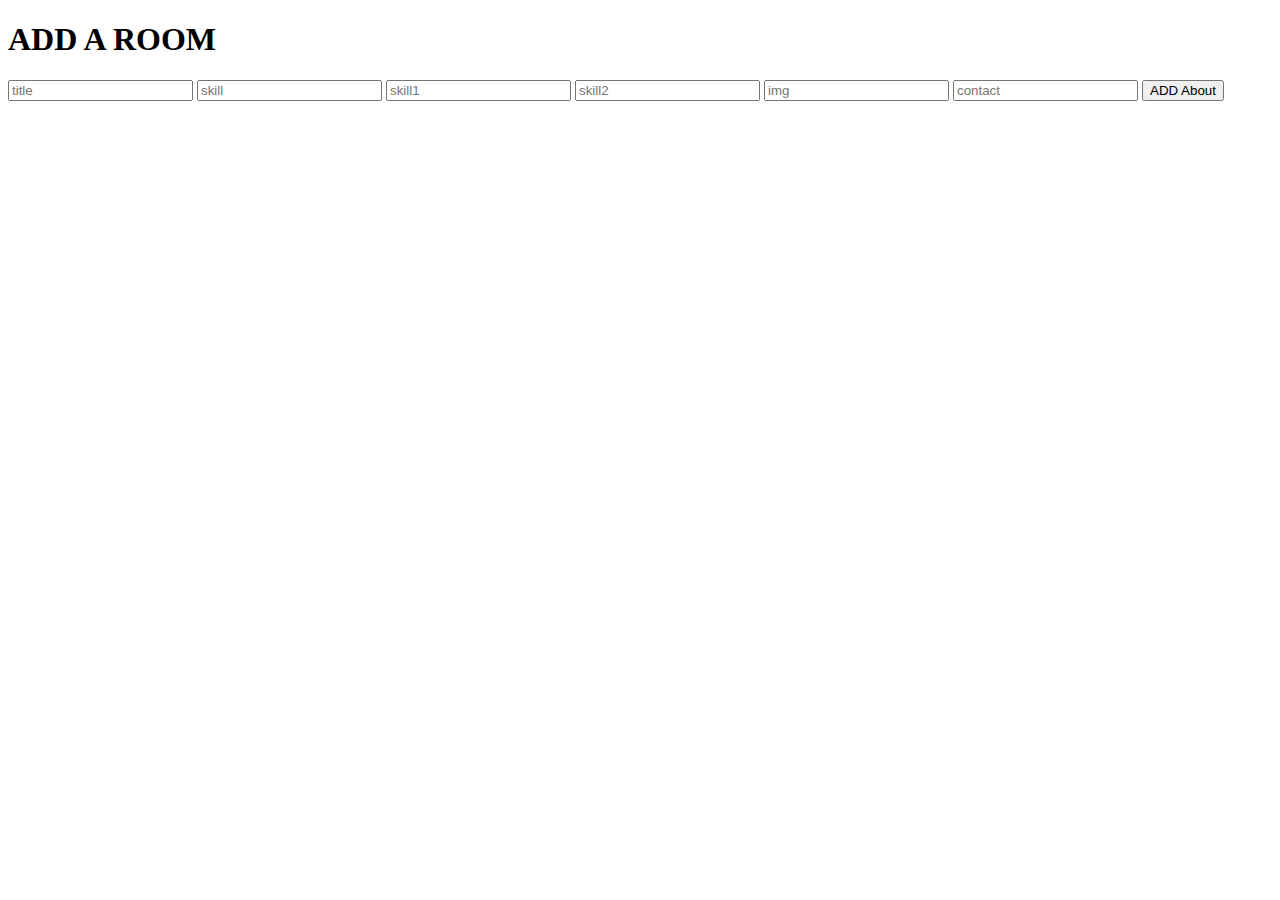
<file: addabout.html>
<!DOCTYPE html>
<html lang="en">
<head>
    <meta charset="UTF-8">
    <meta name="viewport" content="width=device-width, initial-scale=1.0">
    <title>Document</title>
</head>
<body>
    <section class="contact">

        <h1>ADD A ROOM</h1>
        <form id="addabout-Form" onsubmit="event.preventDefault();addabout()" class="contact-form" >
      
          <input for="title" name="title" class="contact-form-text"  placeholder="title">
      
          <input for="skill" name="skill" class="contact-form-text" placeholder="skill">
    
          <input for="skill1" name="skill1" class="contact-form-text" placeholder="skill1">
    
          <input for="skill2" name="skill2" class="contact-form-text" placeholder="skill2">
      
          <input for="img" name="img" class="contact-form-text" placeholder="img">

          <input for="contact" name="contact" class="contact-form-text" placeholder="contact">
      
          <button  type="submit" class="contact-form-btn" value="send" > ADD About</button>
      
        </form>
    
          </section>
          <script src="scripts/about.js"></script>
</body>
</html>
</file>
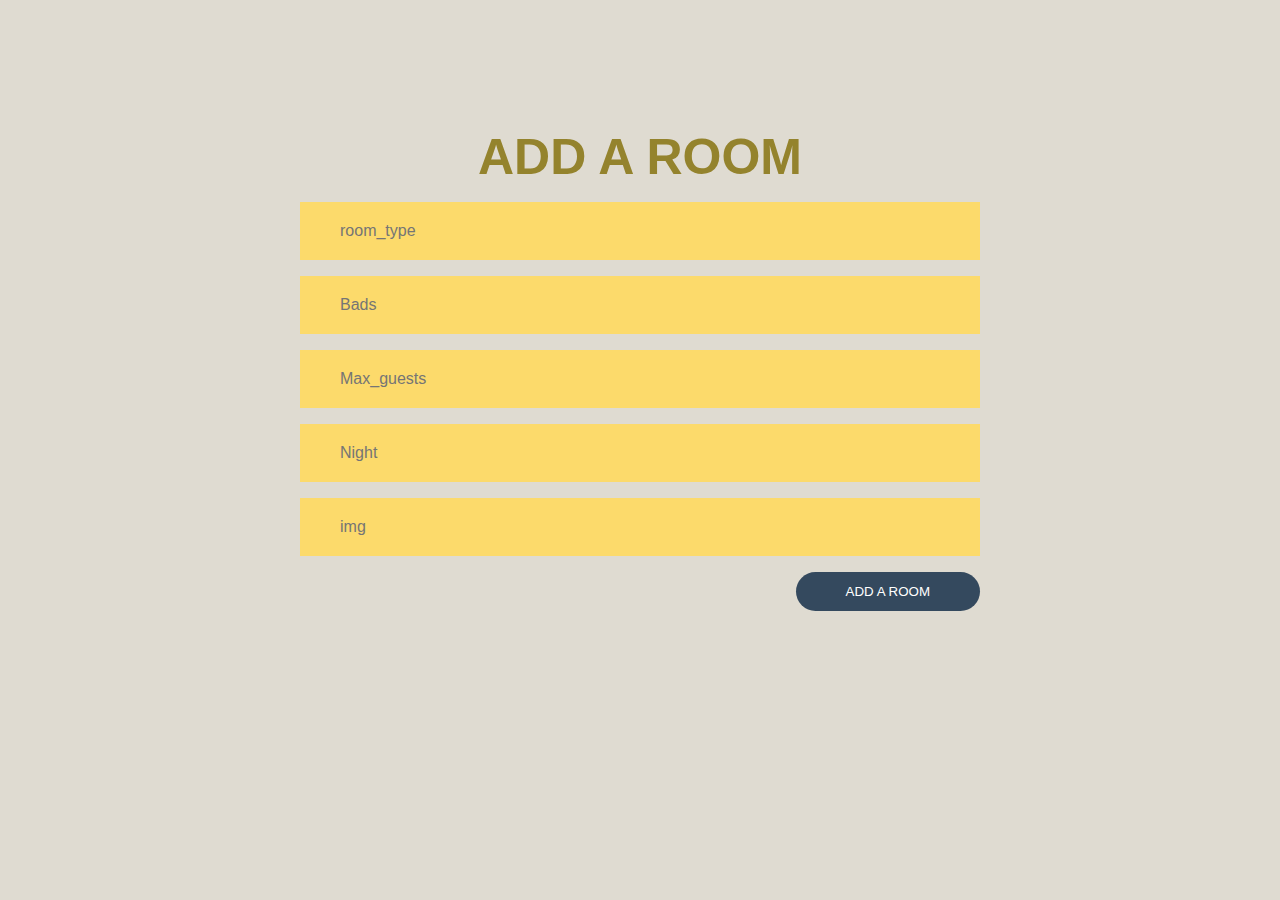
<file: addRoom.html>
<!DOCTYPE html>
    <html lang="en">
    <head>
        <meta charset="UTF-8">
        <meta name="viewport" content="width=device-width, initial-scale=1.0">
        <title>Document</title>
        <link rel="stylesheet" href="styles/booking.css">

    </head>
    <body>
        
    <section class="contact">

        <h1>ADD A ROOM</h1>
        <div id="contact" class="border"></div>
        <form id="addRoom-Form" onsubmit="event.preventDefault();addroom()" class="contact-form" >
      
          <input for="room_type" name="room_type" class="contact-form-text"  placeholder="room_type">
      
          <input for="Bads" name="Bads" class="contact-form-text" placeholder="Bads">
    
          <input for="Max_guests" name="Max_guests" class="contact-form-text" placeholder="Max_guests">
    
          <input for="Night" name="Night" class="contact-form-text" placeholder="Night">
      
          <input for="img" name="img" class="contact-form-text" placeholder="img">
      
          <button  type="submit" class="contact-form-btn" value="send" > ADD A ROOM</button>
      
        </form>
    
          </section>
          <script src="scripts/addRoom.js"></script>
    </body>
    </html>
</file>
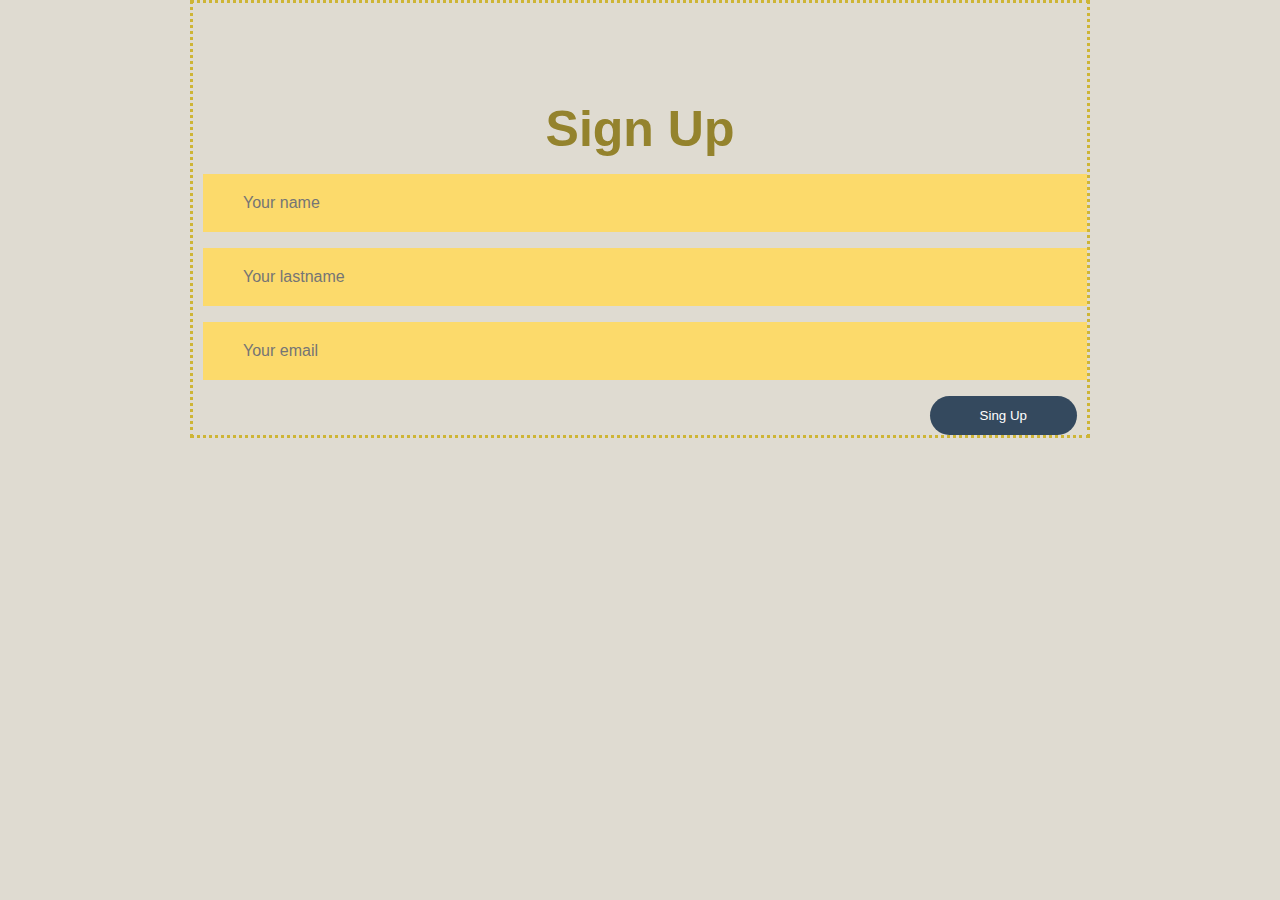
<file: admin.html>
<!DOCTYPE html>
<html lang="en">
<head>
    <meta charset="UTF-8">
    <meta name="viewport" content="width=device-width, initial-scale=1.0">
    <title>Document</title>
    <link rel="stylesheet" href="styles/sign.css">
</head>
<body>
    
    <div id="contact" class="border"></div>
    <form id="admin-Form" onsubmit="event.preventDefault();admin()" class="contact-form" >
        <h1>Sign Up</h1>
  
      <input for="firstname" name="firstname"   type="text" class="contact-form-text"  placeholder="Your name">
  
      <input for="lastname" name="lastname"  type="text"  class="contact-form-text" placeholder="Your lastname">
  
      <input for="email" name="email" type="email" class="contact-form-text" placeholder="Your email">
  
      <button type="submit" class="contact-form-btn" value="send"> Sing Up</button> 
  
    </form>
<script src="scripts/admin.js"></script>
</body>
</html>
</file>
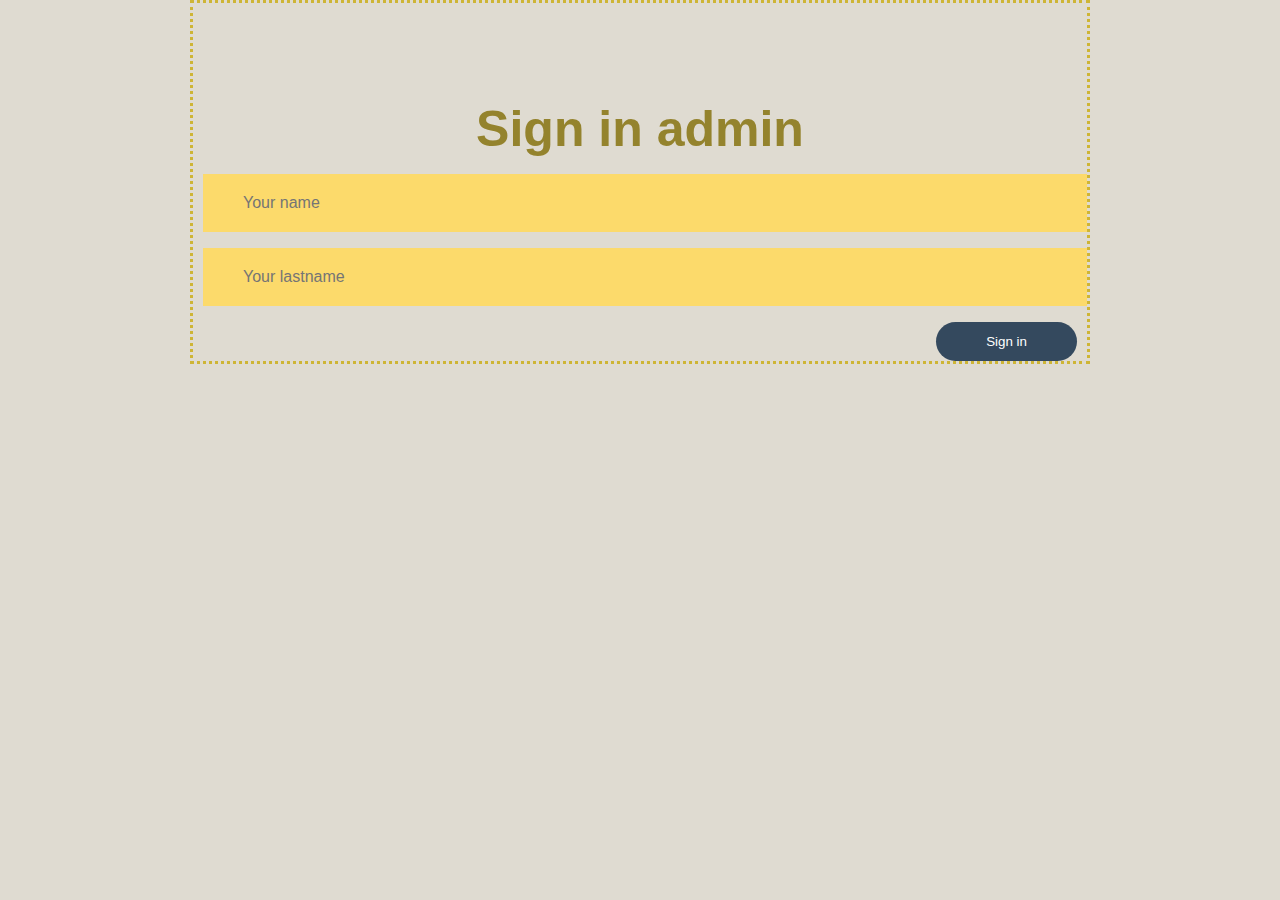
<file: admin_login.html>
<!DOCTYPE html>
<html lang="en">
<head>
    <meta charset="UTF-8">
    <meta name="viewport" content="width=device-width, initial-scale=1.0">
    <title>Document</title>
    <link rel="stylesheet" href="styles/sign.css">
</head>
<body>
    
    <div id="contact" class="border"></div>
    <form id="admin" onsubmit="event.preventDefault();logadmin()" class="contact-form" >
        <h1>Sign in admin</h1>
  
      <input for="firstname" name="firstname"   type="text" class="contact-form-text"  placeholder="Your name">
  
      <input for="lastname" name="lastname"  type="text"  class="contact-form-text" placeholder="Your lastname">
  
      <button type="submit" class="contact-form-btn" value="send"> Sign in</button> 
  
    </form>
<script src="scripts/sign_in.js"></script>
</body>
</html>
</file>
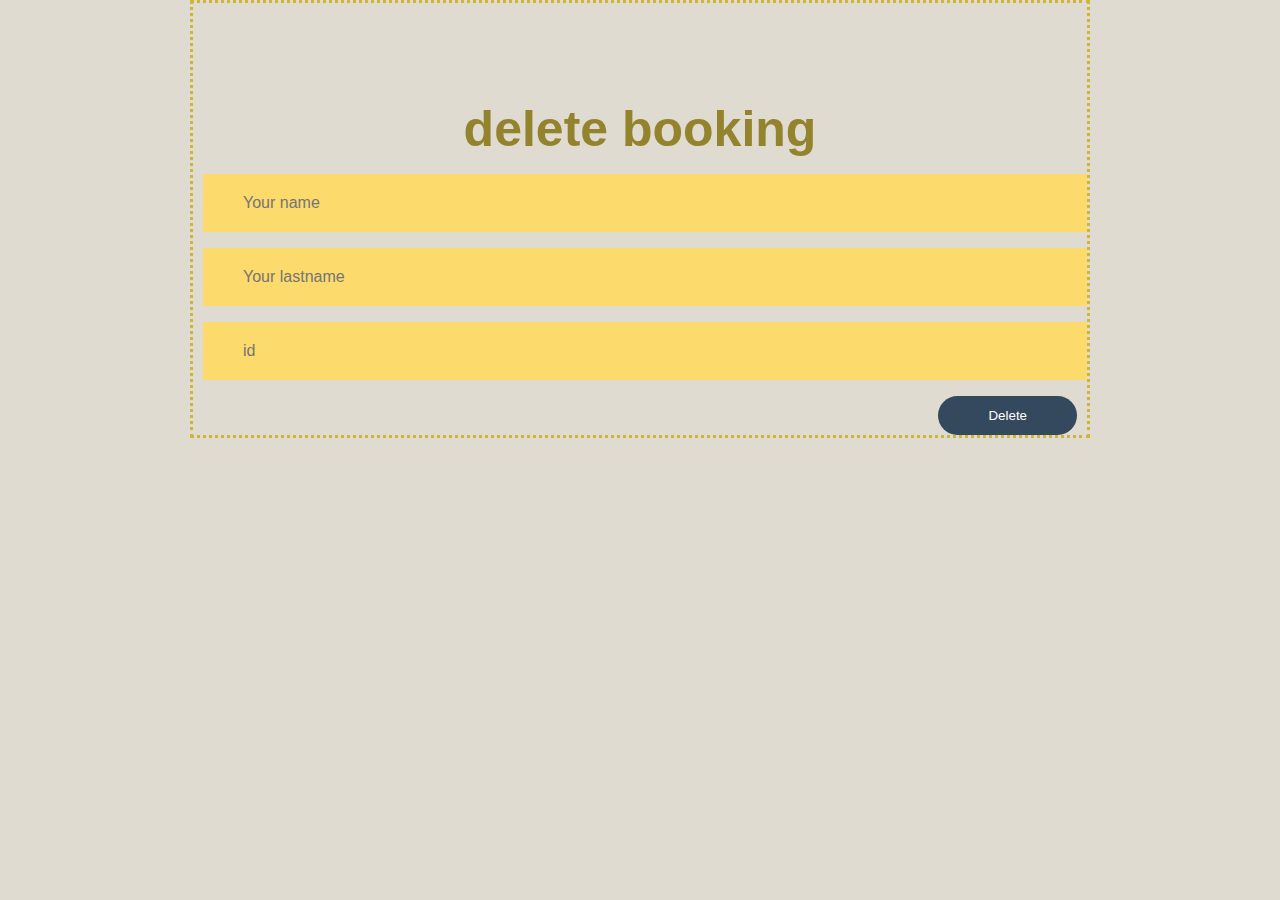
<file: delete_booking.html>
<!DOCTYPE html>
<html lang="en">
<head>
    <meta charset="UTF-8">
    <meta name="viewport" content="width=device-width, initial-scale=1.0">
    <title>Document</title>
    <link rel="stylesheet" href="styles/sign.css">
</head>
<body>
    <section class="register">

        <form id="delete-Form" onsubmit="event.preventDefault();cancel()" class="contact-form" >
    
        <h1>delete booking</h1>
      
          <input for="firstname" name="firstname"   type="text" class="contact-form-text"  placeholder="Your name">
      
          <input for="lastname" name="lastname"  type="text"  class="contact-form-text" placeholder="Your lastname">
      
          <input for="booking_id" name="booking_id" type="text" class="contact-form-text" placeholder="id">
      
          <button type="submit" class="contact-form-btn" value="send"> Delete</button> <br>
      
        </form>
    </section>

<script src="scripts/register.js"></script>
</body>
</html>
</file>
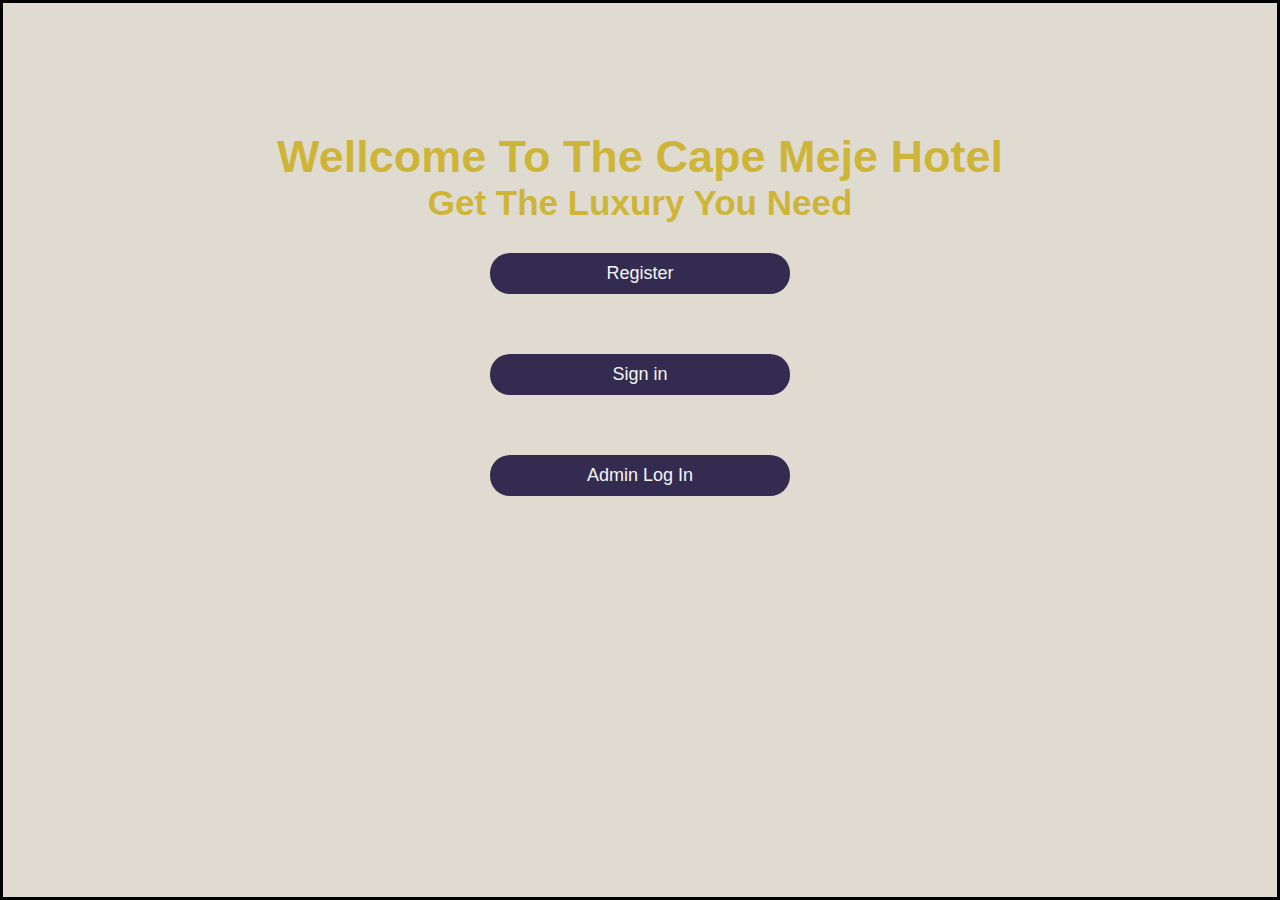
<file: landing.html>
<!DOCTYPE html>
<html lang="en">
<head>
    <meta charset="UTF-8">
    <meta name="viewport" content="width=device-width, initial-scale=1.0">
    <title>Document</title>
    <link rel="stylesheet" href="styles/sign.css">
</head>
<body>


    <div class="landing">
        <h1>Wellcome To The Cape Meje Hotel </h1>
        <h2>Get The Luxury You Need</h2>
    
        <a href="register.html">Register</a><br>
        <a href="signIN.html">Sign in</a><br>   
        <a href="admin_login.html"> Admin Log In</a>
    </div>
    
</body>
</html>
</file>
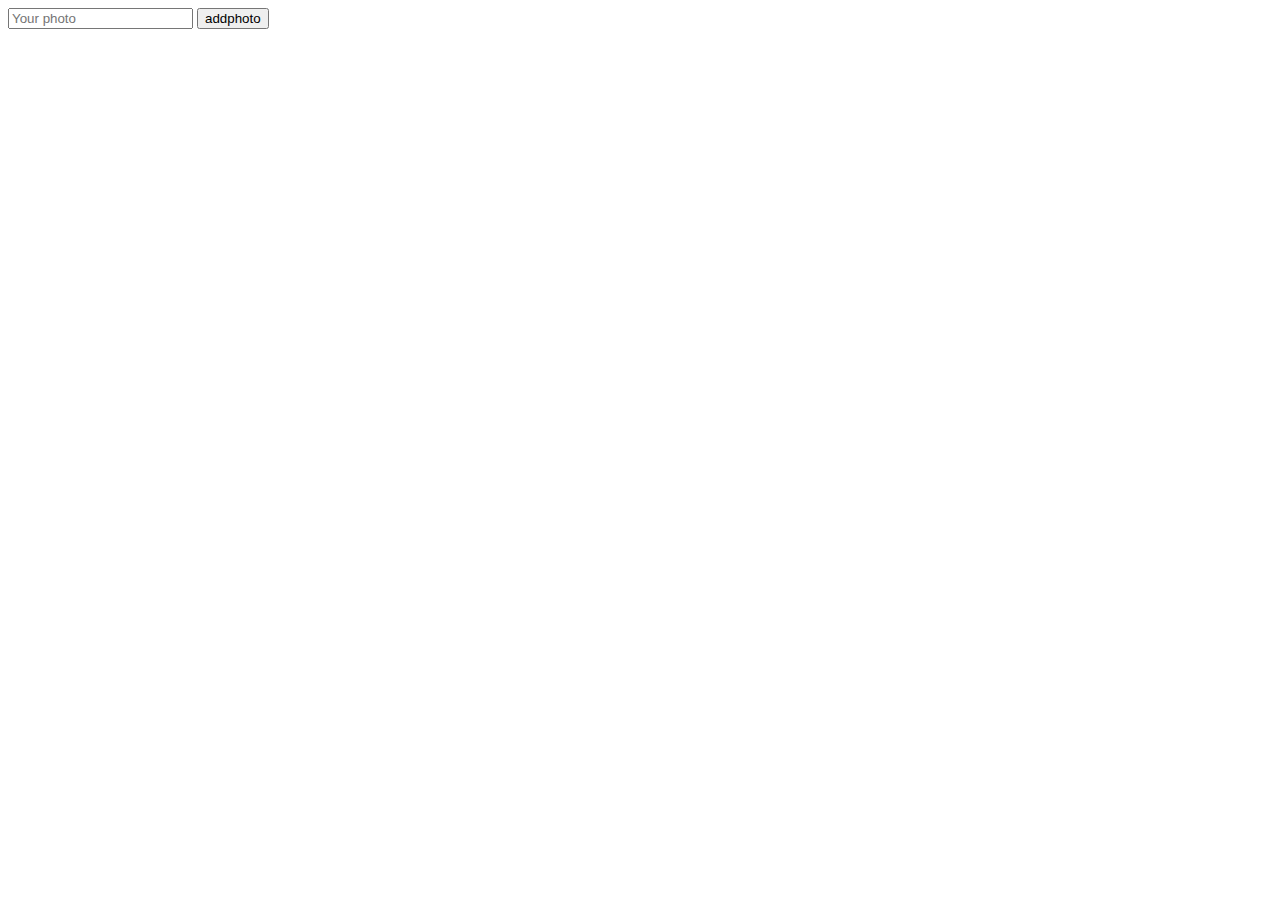
<file: photo.html>
<!DOCTYPE html>
<html lang="en">
<head>
    <meta charset="UTF-8">
    <meta name="viewport" content="width=device-width, initial-scale=1.0">
    <title>Document</title>
</head>
<body>
    <section>

        <form id="photo-Form" onsubmit="event.preventDefault();photo()" class="contact-form" >
    
      
          <input for="img" name="img"   type="text" class="contact-form-text"  placeholder="Your photo">
      
          <button type="submit" class="contact-form-btn" value="send"> addphoto</button>     
    
        </form>
    </section>
    <script src="scripts/addphoto.js"></script>
</body>
</html>
</file>
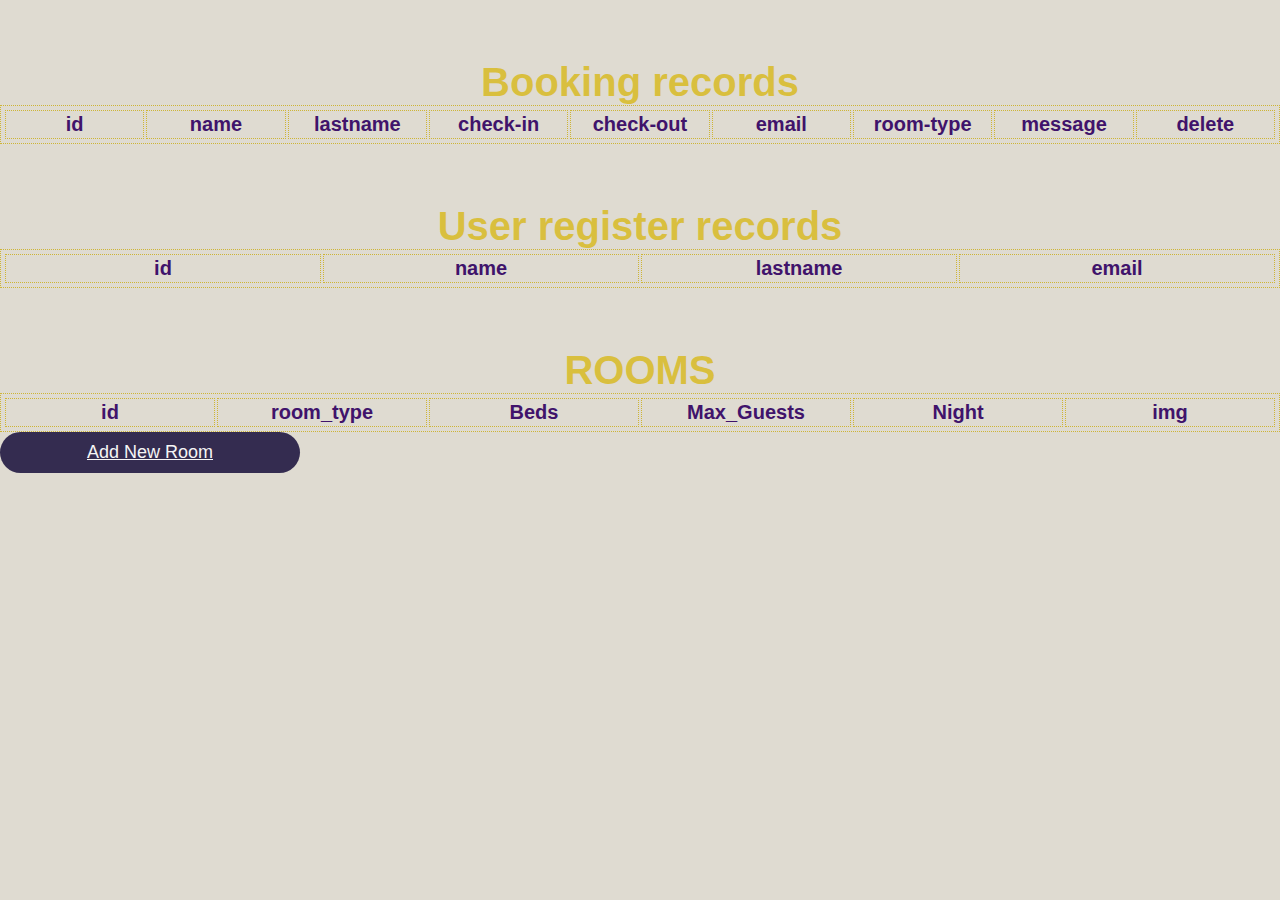
<file: records.html>
<!DOCTYPE html>
<html lang="en">
<head>
    <meta charset="UTF-8">
    <meta name="viewport" content="width=device-width, initial-scale=1.0">
    <title>Document</title>
    <link rel="stylesheet" href="styles/records.css">
</head>
<body>
    <section  >

        <div id="booking-records" >
            <h1>Booking records</h1>
            <table>
                <th>id</th>
                <th>name</th>
                <th>lastname</th>
                <th>check-in</th>
                <th>check-out</th>
                <th>email</th>
                <th>room-type</th>
                <th>message</th>
                <th>delete</th>
            </table>
        </div>

        <div id="user-records" >
            <h1> User register records</h1>
            <table>
                <th>id</th>
                <th>name</th>
                <th>lastname</th>
                <th>email</th>
            </table>
        </div>

        <div class="room-table" id="room-records" >
            <h1> ROOMS</h1>
            <table>
                <th>id</th>
                <th>room_type</th>
                <th>Beds</th>
                <th>Max_Guests</th>
                <th>Night</th>
                <th>img</th>
            </table>
        </div>

        <a href="addRoom.html">Add New Room</a>




    </section>
    

<script src="scripts/records.js"></script>
</body>
</html>
</file>
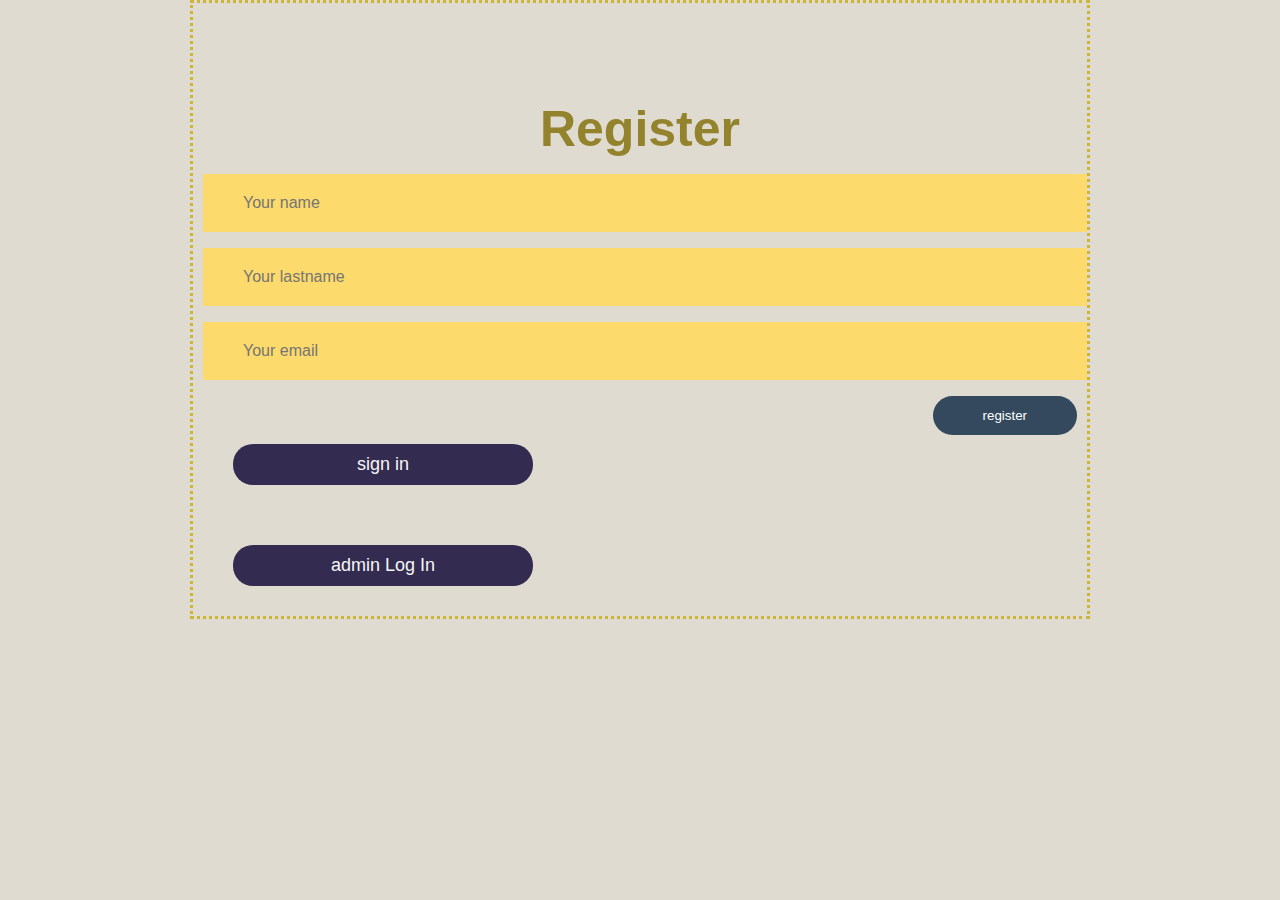
<file: register.html>
<!DOCTYPE html>
<html lang="en">
<head>
    <meta charset="UTF-8">
    <meta name="viewport" content="width=device-width, initial-scale=1.0">
    <title>Document</title>
    <link rel="stylesheet" href="styles/sign.css">
</head>
<body>
    <section class="register">

        <form id="register-Form" onsubmit="event.preventDefault();register()" class="contact-form" >
    
        <h1>Register</h1>
      
          <input for="firstname" name="firstname"   type="text" class="contact-form-text"  placeholder="Your name">
      
          <input for="lastname" name="lastname"  type="text"  class="contact-form-text" placeholder="Your lastname">
      
          <input for="email" name="email" type="email" class="contact-form-text" placeholder="Your email">
      
          <button type="submit" class="contact-form-btn" value="send"> register</button> <br>
          <a href="signIN.html">sign in</a>  <br>   <a href="admin_login.html"> admin Log In</a>
    
    
      
        </form>
    </section>

<script src="scripts/register.js"></script>
</body>
</html>
</file>
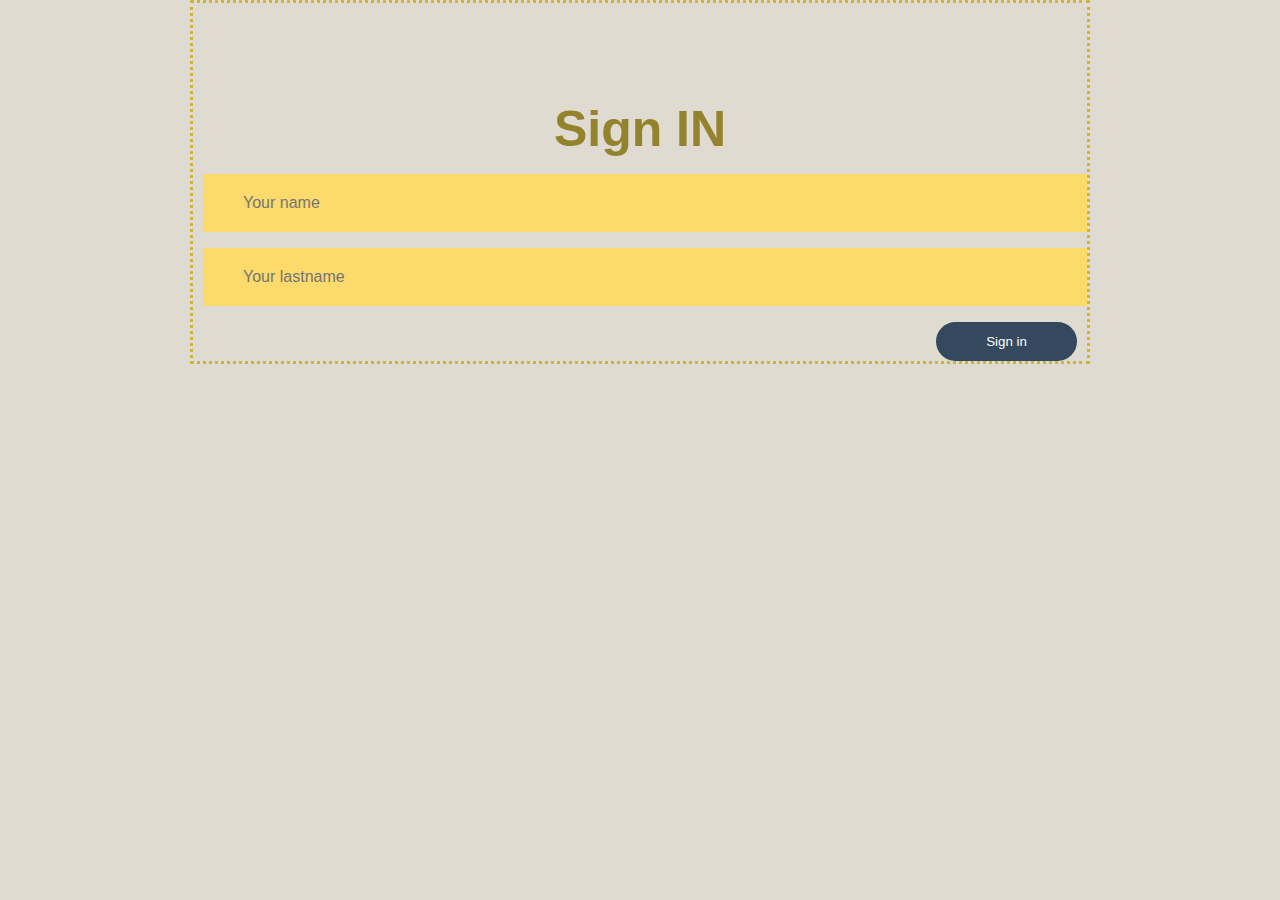
<file: signIN.html>
<!DOCTYPE html>
<html lang="en">
<head>
    <meta charset="UTF-8">
    <meta name="viewport" content="width=device-width, initial-scale=1.0">
    <title>Document</title>
    <link rel="stylesheet" href="styles/sign.css">

</head>
<body>
    <div id="contact" class="border"></div>
    <form id="log" onsubmit="event.preventDefault();login()" class="contact-form" >
        <h1>Sign IN</h1>
  
      <input for="firstname" name="firstname"   type="text" class="contact-form-text"  placeholder="Your name">
  
      <input for="lastname" name="lastname"  type="text"  class="contact-form-text" placeholder="Your lastname">
  
  
      <button type="submit" class="contact-form-btn" value="send"> Sign in</button> 
    </form>
    <script src="scripts/sign_in.js"></script>
</body>
</html>
</file>
<file: styles/booking.css>
*{
    margin: 0;
    padding: 0;
    box-sizing: border-box;
    font-family: 'Poppins',sans-serif;
  }

body{
    background:rgb(223, 219, 209);
}

.contact h1{
    text-align: center;
    padding-top: 10%;
    color: #806a01c9 ;
    font-size: 50px;

}

.contact-form{
    max-width: 700px;
    max-height: 800px;
    margin: auto;
    padding: 0 10px;
    overflow: hidden;
  }
  
  .contact-form-text{
    display: block;
    width: 100%;
    box-sizing: border-box;
    margin: 16px 0;
    border: 0;
    background-color:rgb(252, 218, 107);
    padding: 20px 40px;
    outline: none;
    color: rgb(138, 126, 129);
    transition: 0.5s;
    font-size: 16px;
  }
  .contact-form-text:focus{
    box-shadow: 0 0 10px 4px #34495e;
  }
  textarea.contact-form-text{
    resize: none;
    height: 130px;
  }
  .contact-form-btn{
    float: right;
    border: 0;
    background: #34495e;
    color: #fff;
    padding: 12px 50px;
    border-radius: 20px;
    cursor: pointer;
    transition: 0.5s;
  }
  .contact-form-btn:hover{
    background: rgb(204, 149, 9);
  }



  
  .select{
    display: block;
    width: 100%;
    box-sizing: border-box;
    margin: 16px 0;
    border: 0;
    background-color:rgb(252, 218, 107);
    padding: 20px 40px;
    outline: none;
    color:rgb(134, 126, 126);
    transition: 0.5s;
    font-size: 16px;
    
  }
  .select:focus{
    box-shadow: 0 0 10px 4px #34495e;
  }
</file>
<file: styles/sign.css>
*{
    margin: 0;
    padding: 0;
    box-sizing: border-box;
    font-family: 'Poppins',sans-serif;
  }

body{
    background:rgb(223, 219, 209);
}

.register{
  width: 100%;
  height: 100vh;
}

.contact-form h1{
    text-align: center;
    padding-top: 10%;
    color: #806a01c9 ;
    font-size: 50px;

}

.contact-form{
    max-width: 900px;
    max-height: 800px;
    margin: auto;
    padding: 0 10px;
    overflow: hidden;
    padding-top: 10px;
    border: dotted #caab0cc9;
  }
  
  .contact-form-text{
    display: block;
    width: 900%;
    box-sizing: border-box;
    margin: 16px 0;
    border: 0;
    background-color:rgb(252, 218, 107);
    padding: 20px 40px;
    outline: none;
    color: rgb(138, 126, 129);
    transition: 0.5s;
    font-size: 16px;
  }
  .contact-form-text:focus{
    box-shadow: 0 0 10px 4px #34495e;
  }
  textarea.contact-form-text{
    resize: none;
    height: 130px;
  }
  .contact-form-btn{
    float: right;
    border: 0;
    background: #34495e;
    color: #fff;
    padding: 12px 50px;
    border-radius: 20px;
    cursor: pointer;
    transition: 0.5s;
  }
  .contact-form-btn:hover{
    background: rgb(204, 149, 9);
  }



  
  .select{
    display: block;
    width: 900%;
    box-sizing: border-box;
    margin: 16px 0;
    border: 0;
    background-color:rgb(252, 218, 107);
    padding: 20px 40px;
    outline: none;
    color:rgb(134, 126, 126);
    transition: 0.5s;
    font-size: 16px;
    
  }
  .select:focus{
    box-shadow: 0 0 10px 4px #34495e;
  }
   a {
    background: rgb(52, 44, 80);
    font-size: 18px;
    padding: 10px 18px;
    color:whitesmoke;
    display: inline-block;
    margin: 30px ;
    border-radius: 20px 20px ;
    width: 300px;
    text-align: center;
    text-decoration: none;

  }


  .landing{
    border:solid;
    padding-top: 10%;
    text-align: center;
    height: 100vh;
    width: 100%;
  }

  .landing h1 {
    font-size: 45px;
    color: #caab0cc9;
  }


  .landing h2{
    font-size: 35px;
    color: #caab0cc9;
  }
</file>
<file: styles/records.css>
*{
    margin: 0;
    padding: 0;
    box-sizing: border-box;
    font-family: 'Poppins',sans-serif;
  }

  table{
     width: 100%;
     table-layout: fixed;
     margin:auto ;
     color: green;
     text-align: center;
  }
  th{
      color:rgb(64, 19, 107);
      font-size: 20px;
  }

  table,th,td{
      border:1px dotted #caab0cc9;
      padding:2px

  }


  section{
      width: 100%;
      background-color: rgb(223, 219, 209);
      height: 100vh;
  }

  h1{
      color: #d8b816c9 ;
      font-size: 40px;
      text-align: center;
      padding-top: 60px;
  }

  a {
      background: rgb(52, 44, 80);
      font-size: 18px;
      padding: 10px 18px;
      color:whitesmoke;
      display: inline-block;
      border-radius: 30px 30px ;
      width: 300px;
      text-align: center;
  }
</file>
